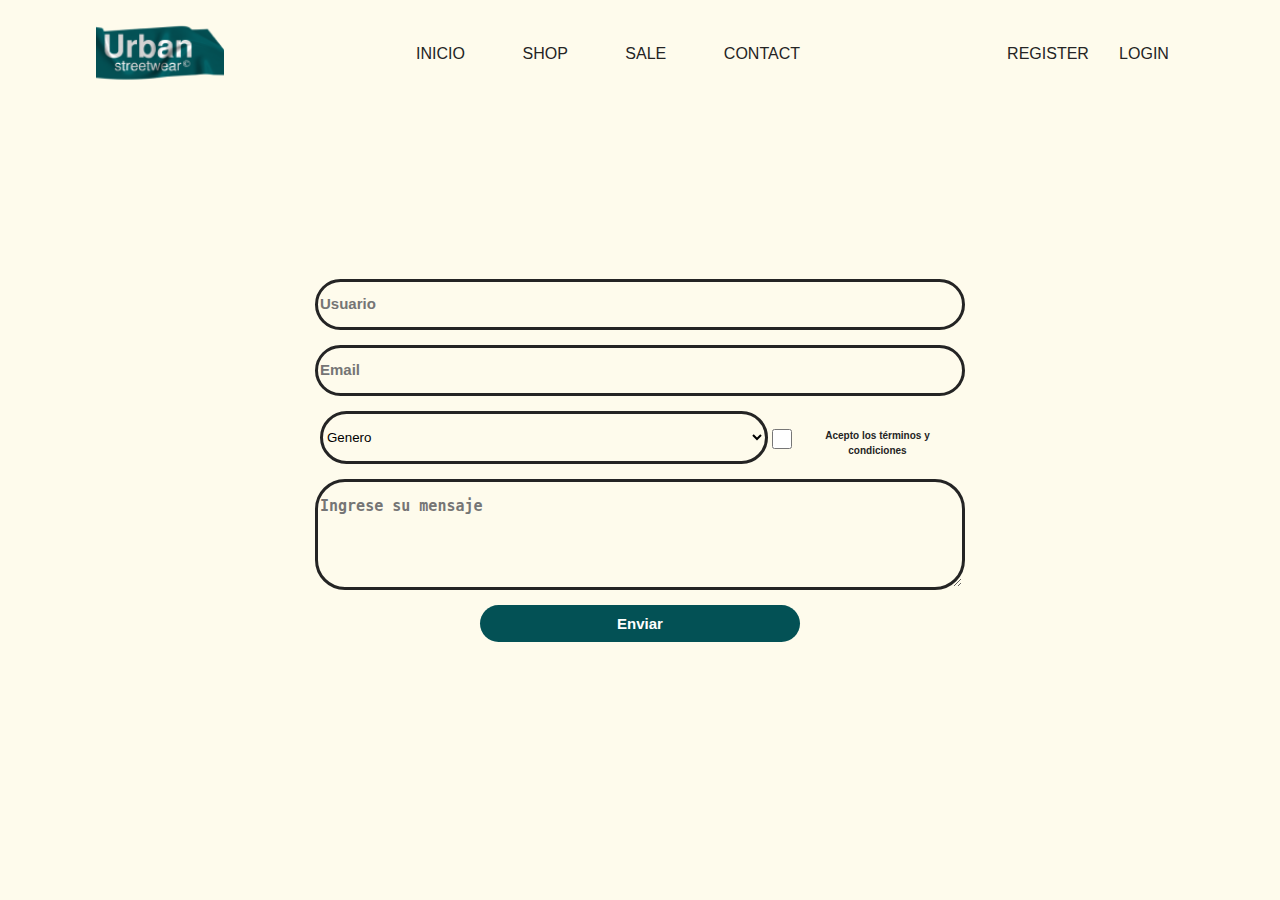
<file: pages/contact.html>
<!DOCTYPE html>
<html lang="es">

<head>
    <meta charset="UTF-8">
    <meta name="viewport" content="width=device-width, initial-scale=1.0">
    <title>Formulario de contacto</title>
    <link rel="stylesheet" href="../css/form.css">
    <link rel="stylesheet" href="../css/index.css">
    <link rel="stylesheet" href="../css/global.css">
</head>

<body>
    <section class="position-contact">
        <header>

            <div class="logo">
                <a href="./login.html"><img src="../assets/img/log1.png" alt="logo"></a>
            </div>

            <nav>
                <ul>
                    <a href="../index.html">
                        <li>INICIO</li>
                    </a>
                    <a href="./shop.html">
                        <li>SHOP</li>
                    </a>
                    <a href="#">
                        <li>SALE</li>
                    </a>
                    <a href="#">
                        <li>CONTACT</li>
                    </a>
                </ul>
            </nav>

            <div class="user">
                <ul>
                    <a href="./register.html">
                        <li>REGISTER</li>
                    </a>
                    <a href="./ogin.html">
                        <li>LOGIN</li>
                    </a>
                </ul>
            </div>
        </header>
        <div class="container">

            <form id="contactForm" novalidate>

                <input type="text" id="user" name="user" placeholder="Usuario" required>
                <span class="error-message" id="userError"></span>


                <input type="email" id="email" name="email" placeholder="Email" required>
                <span class="error-message" id="emailError"></span>

                <div class="gencheck">
                    <div class="gen">
                        <select id="gender" name="gender" required>
                            <option value="">Genero</option>
                            <option value="masculino">Masculino</option>
                            <option value="femenino">Femenino</option>

                        </select>
                        <span class="error-message" id="genderError"></span>
                    </div>


                    <div class="check">
                        <div class="checkposition">
                            <input type="checkbox" id="terms" name="terms" required>
                            <label for="terms">Acepto los términos y condiciones</label>
                        </div>
                        <span class="error-message" id="termsError"></span>
                    </div>
                </div>





                <textarea id="message" name="message" placeholder="Ingrese su mensaje" rows="5" required></textarea>
                <span class="error-message" id="messageError"></span>



                <button type="submit">Enviar</button>
            </form>
        </div>
    </section>
    <script src="../js/validar.js"></script>
</body>

</html>
</file>
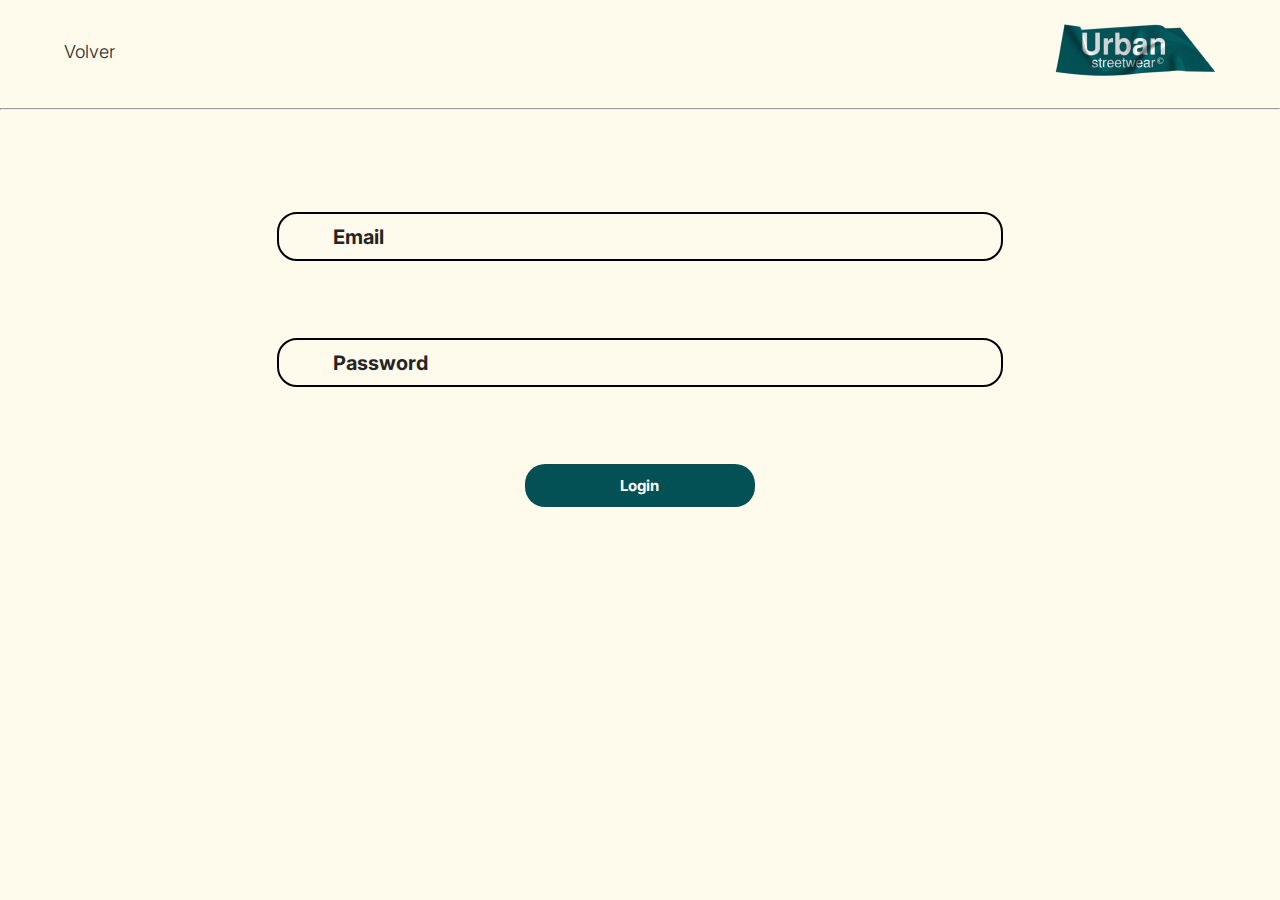
<file: pages/login.html>
<!DOCTYPE html>
<html lang="en">

<head>
  <meta charset="UTF-8">
  <meta name="viewport" content="width=device-width, initial-scale=1.0">
  <title>Login</title>
  <!-- Fuentes -->
  <link rel="preconnect" href="https://fonts.googleapis.com">
  <link rel="preconnect" href="https://fonts.gstatic.com" crossorigin>
  <link href="https://fonts.googleapis.com/css2?family=Inter:wght@300&display=swap" rel="stylesheet">
  <link href="https://fonts.googleapis.com/css2?family=Inter:wght@500&display=swap" rel="stylesheet">
  <link href="https://fonts.googleapis.com/css2?family=Inter:wght@700&display=swap" rel="stylesheet">
  <!-- Enlaces CSS -->

  <link rel="stylesheet" href="../css/global.css">
  <link rel="stylesheet" href="../css/registro.css">
</head>

<body>

  <header class="header">
    <a href="../index.html">
      <p>Volver</p>
    </a>
    <img src="../assets/img/log1.png" alt="Logotipo">
  </header>
  <hr>

  <div class="container">
    <form action="#" method="post">
      <input type="email" id="email" name="email" placeholder="Email" required>
      <input type="password" id="password" name="password" placeholder="Password" required>
      <button type="submit">Login</button>
    </form>
  </div>


</body>

</html>
</file>
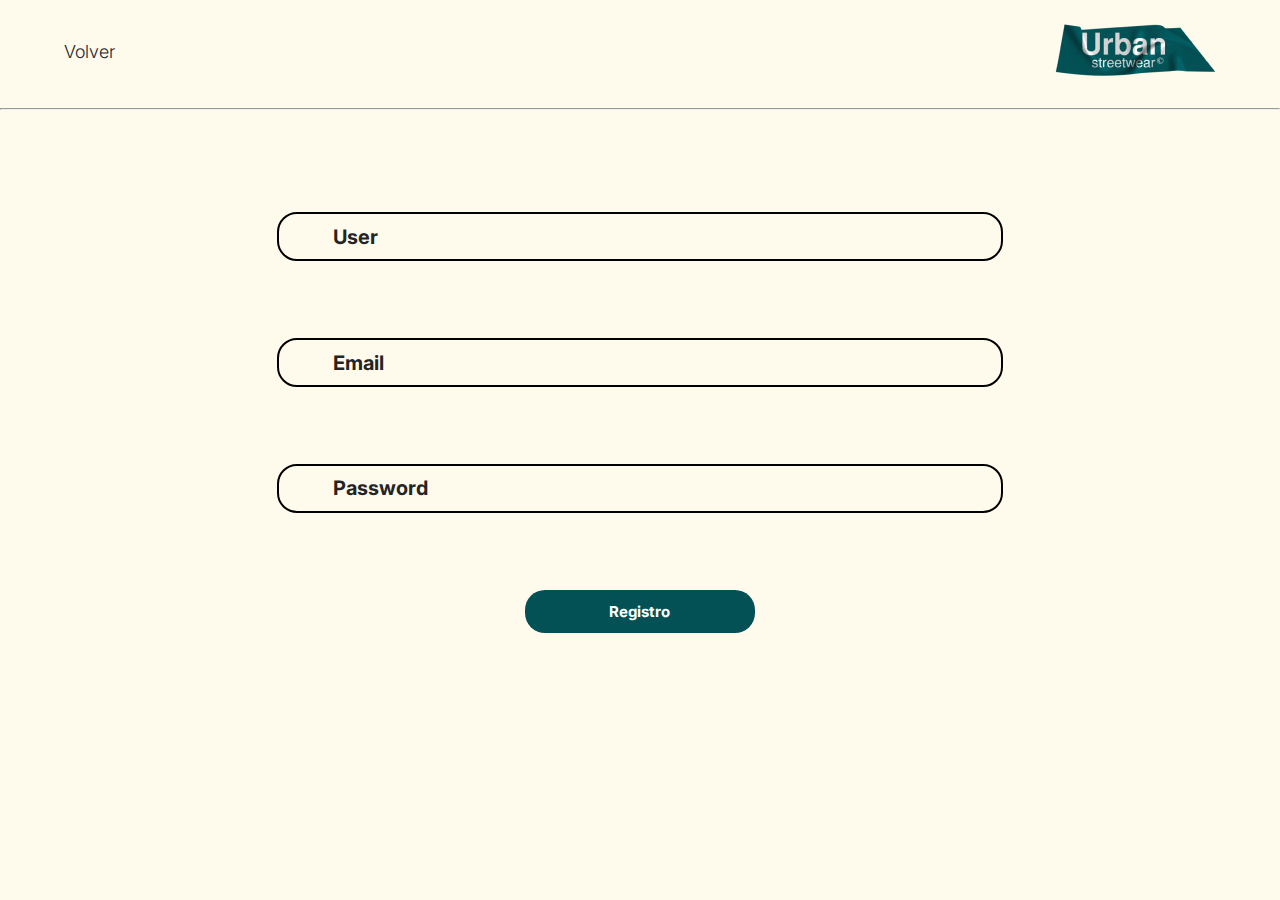
<file: pages/register.html>
<!DOCTYPE html>
<html lang="en">

<head>
  <meta charset="UTF-8">
  <meta name="viewport" content="width=device-width, initial-scale=1.0">
  <title>Registro</title>
  <!-- Fuentes -->
  <link rel="preconnect" href="https://fonts.googleapis.com">
  <link rel="preconnect" href="https://fonts.gstatic.com" crossorigin>
  <link href="https://fonts.googleapis.com/css2?family=Inter:wght@300&display=swap" rel="stylesheet">
  <link href="https://fonts.googleapis.com/css2?family=Inter:wght@500&display=swap" rel="stylesheet">
  <link href="https://fonts.googleapis.com/css2?family=Inter:wght@700&display=swap" rel="stylesheet">
  <!-- Enlaces CSS -->
  <!-- <link rel="stylesheet" href="./css/global.css"> -->
  <link rel="stylesheet" href="../css/global.css">
  <link rel="stylesheet" href="../css/registro.css">
  <!-- <link rel="stylesheet" href="./css/registro.css"> -->
</head>

<body>

  <header class="header">
    <a href="../index.html">
      <p>Volver</p>
    </a>
    <img src="../assets/img/log1.png" alt="Logotipo">
  </header>
  <hr>

  <div class="container">
    <form action="#" method="post">
      <input type="text" id="username" name="username" placeholder="User" required>
      <input type="email" id="email" name="email" placeholder="Email" required>
      <input type="password" id="password" name="password" placeholder="Password" required>
      <button type="submit">Registro</button>
    </form>
  </div>


</body>

</html>
</file>
<file: css/form.css>
.container {
  border-radius: 8px;
  max-width: 100%;
  height: 80%;
  width: 50%;
  display: flex;
  flex-direction: column;
}

label {
  display: block;
  margin-bottom: 5px;
  font-weight: bold;
}
form {
  height: 100%;
  display: flex;
  flex-flow: column;
  align-items: center;
  justify-content: center;
}
input,
textarea,
button,
select {
  width: 100%;
  padding-top: 1.5rem;
  padding-bottom: 1.5rem;
  margin-bottom: 1.5rem;
  border: 3px solid var(--letras);
  border-radius: 3rem;
  background-color: transparent;
}
textarea::placeholder {
  margin-bottom: 1rem;
  font-size: 1.5rem;
  font-weight: bold;
}
input::placeholder {
  margin-bottom: 1rem;
  font-size: 1.5rem;
  font-weight: bold;
}
select option {
  font-weight: bold;
  font-size: 2rem;
}

.error-message {
  color: red;
  font-size: 0.875em;
  margin-bottom: 20px;
  display: none;
}
#terms {
  width: 2rem;
  height: 2rem;
}

.gencheck {
  display: flex;
  flex-flow: row;
  width: 100%;
}
.gen {
  width: 70%;
}
.check {
  width: 30%;
  align-self: center;
  text-align: center;
}
.checkposition {
  justify-content: center;
  align-items: center;
  display: flex;
  flex-flow: row;
  width: 100%;
}
button {
  background-color: var(--logo);
  color: white;
  border: none;
  cursor: pointer;
  width: 50%;
  font-size: 1.5rem;
  font-weight: bold;
  padding: 10px 0;
}

button:hover {
  background-color: #0056b3;
}
.position-contact {
  height: 100vh;
  display: flex;
  flex-flow: column;
  align-items: center;
}
</file>
<file: css/index.css>
main {
  width: 100%;
  height: 100%;
}

header {
  width: 100%;
  height: 12vh;
  display: flex;
  flex-flow: row;
  justify-content: space-around;
  font-size: medium;
}

nav {
  width: 30%;
  height: 100%;
}
a {
  color: var(--letras);
}
a:hover {
  color: var(--pie);
}
nav ul {
  align-items: center;
  width: 100%;
  height: 100%;
  display: flex;
  justify-content: space-between;
  flex-flow: row;
}

hr {
  width: 90%;
  background: var(--letras);
  border: 1px solid var(--letras);
}
.user {
  width: 15%;
  height: 100%;
}
.user ul {
  height: 100%;
  align-items: center;
  display: flex;
  flex-flow: row;
  justify-content: space-around;
}
.logo {
  width: 10%;
  height: 100%;
}
.logo img {
  object-fit: cover;
  width: 100%;
  height: 100%;
}

section {
  width: 100%;
  display: flex;
  flex-flow: column;
  color: var(--letras);
}

.contenedor-title {
  width: 100%;
  height: 60%;
  text-align: end;
}
.content-principal {
  width: 100%;
  display: flex;
  flex-flow: row;
  justify-content: center;
  align-items: center;
  gap: 10px;
}

.img-principal {
  display: flex;
  flex-flow: row;
  gap: 3px;
}

.img-circle {
  width: 25rem;
}
.img-circle2 {
  width: 11rem;
}
.img-circle2 a {
  width: 100%;
  height: 100%;
  border-radius: 100%;
  display: flex;
  justify-content: center;
  align-items: center;
}

.img-circle2 a:hover {
  background-color: #047176;
}

.arrowcolor {
  border-radius: 100%;
  background-color: var(--logo);
}
i {
  font-size: xx-large;
  color: var(--fondo);
}

.img-principal img {
  width: 100%;
  height: 100%;
}

.content-principal h1 {
  font-size: 7.5rem;
  margin: 0;
  padding: 0;
}

.hol {
  width: 100%;
  display: flex;
  justify-content: space-around;
}

.hol h2 {
  width: 90%;
  font-size: 10.5rem;
  margin: 0;
  padding: 0;
}

.hrcorto {
  position: relative;
  left: 10%;
  width: 75%;
}

.contenedor-2docontenido {
  display: flex;
  width: 100%;
  flex-direction: row-reverse;
}
.posicion {
  padding-right: 12%;
  width: 70%;
  display: flex;
  flex-flow: row;
  text-align: right;
}
.imagenprinc {
  width: 100%;
  height: 100%;
}
.imagenprinc img {
  border-radius: 20px;
}

.text {
  width: 100%;
  height: 100%;
  display: flex;
  align-items: center;
}
.text p {
  font-weight: bold;
  font-size: x-large;
  padding-left: 10%;
  text-align: left;
}

.slidercontent {
  height: 100%;
  display: flex;
  flex-flow: column;
  align-items: center;
  justify-content: center;
  gap: 6rem;
  margin-top: 8rem;
}

.slidercontent h2 {
  font-size: 4.5rem;
  font-weight: 400;
}
/*///////////////////////////////SLIDERRRR/////////////////////////////////////////*/
.wrapper {
  max-width: 1100px;
  width: 100%;
  position: relative;
}
.wrapper i {
  top: 50%;
  height: 50px;
  width: 50px;
  cursor: pointer;
  font-size: 2rem;
  position: absolute;
  text-align: center;
  line-height: 50px;
  color: var(--letras);
  transform: translateY(-50%);
  transition: transform 0.1s linear;
}
.wrapper i:active {
  transform: translateY(-50%) scale(0.85);
}
.wrapper i:first-child {
  left: -70px;
}
.wrapper i:last-child {
  right: -70px;
}
.wrapper .carousel {
  display: grid;
  grid-auto-flow: column;
  grid-auto-columns: calc((100% / 3) - 12px);
  overflow-x: auto;
  scroll-snap-type: x mandatory;
  gap: 33px;
  scroll-behavior: smooth;
  scrollbar-width: none;
}
.carousel::-webkit-scrollbar {
  display: none;
}
.carousel.no-transition {
  scroll-behavior: auto;
}
.carousel.dragging {
  scroll-snap-type: none;
  scroll-behavior: auto;
}
.carousel.dragging .card {
  cursor: grab;
  user-select: none;
}
.carousel :where(.card, .img) {
  display: flex;
  justify-content: center;
  align-items: center;
}
.carousel .card {
  scroll-snap-align: start;
  width: 90%;
  height: 342px;
  list-style: none;
  background: none;
  border: 1px solid var(--letras);
  cursor: pointer;
  flex-direction: column;
}
.carousel .card .img {
  background: #d9d9d9;
  height: 65%;
  width: 85%;
}
.card .img img {
  width: 40%;
  height: 70%;
}
.textoss {
  width: 80%;
}
.textoss h2 {
  font-weight: 700;
  font-size: 2rem;
  margin: 20px 0 5px;
}
.carousel .card span {
  color: #6a6d78;
  font-size: 1.31rem;
}
@media screen and (max-width: 900px) {
  .wrapper .carousel {
    grid-auto-columns: calc((100% / 2) - 9px);
  }
}
@media screen and (max-width: 600px) {
  .wrapper .carousel {
    grid-auto-columns: 100%;
  }
}
/*///////////////////////////////ENDSLIDER/////////////////////////////////////////*/

.botoncontenedor {
  width: 100%;
  height: 20%;
  align-items: center;
  display: flex;
  justify-content: center;
  margin-bottom: 20rem;
}
.botoncontenedor button {
  cursor: pointer;
  font-size: 1.8rem;
  font-weight: 700;
  padding: 1rem;
  padding-left: 2rem;
  padding-right: 2rem;
  background-color: transparent;
  border: 1px solid var(--letras);
}

@media (min-width: 1000px) and (max-width: 1256px) {
  .hrcorto {
    position: static;
    left: 0;
  }
  .content-principal {
    flex-flow: column;
    justify-content: center;
  }
  .hol h2 {
    font-size: 9.5rem;
    text-align: center;
  }
}
@media (min-width: 769px) and (max-width: 1000px) {
  header {
    flex-flow: column;
    align-items: center;
    height: 25vh;
  }
  nav {
    width: 50%;
    display: flex;
    flex-flow: row;
  }
  .logo img {
    object-fit: fill;
  }
  .user {
    width: 35%;
  }
  .logo {
    width: 15%;
  }
  .hrcorto {
    position: static;
    left: 0;
  }
  .content-principal {
    flex-flow: column;
    justify-content: center;
  }
  .hol h2 {
    font-size: 9.5rem;
    text-align: center;
  }
  .wrapper {
    width: 95%;
  }
  .wrapper .carousel {
    gap: 31px;
  }
}
@media (min-width: 550px) and (max-width: 768px) {
  header {
    flex-flow: column;
    align-items: center;
    height: 25vh;
  }
  nav {
    width: 50%;
    display: flex;
    flex-flow: row;
  }
  .logo img {
    object-fit: fill;
  }
  .user {
    width: 35%;
  }
  .logo {
    width: 15%;
  }
  .hrcorto {
    position: static;
    left: 0;
  }
  .content-principal {
    flex-flow: column;
    justify-content: center;
  }
  .hol h2 {
    font-size: 5.5rem;
    text-align: center;
  }
  .content-principal h1 {
    font-size: 5.5rem;
  }
  .wrapper {
    width: 95%;
  }
  .wrapper .carousel {
    gap: 31px;
  }
}

@media (max-width: 550px) {
  .img-circle {
    width: 18rem;
  }
  .img-circle2 {
    width: 9rem;
  }
  .img-circle2 {
    width: 9rem;
  }
  header {
    flex-flow: column;
    align-items: center;
    height: 25vh;
  }
  nav {
    width: 75%;
    display: flex;
    flex-flow: row;
  }
  .logo img {
    object-fit: fill;
  }
  .user {
    width: 45%;
  }
  .logo {
    width: 15%;
  }
  .hrcorto {
    position: static;
    left: 0;
  }
  .content-principal {
    flex-flow: column;
    justify-content: center;
  }
  .hol h2 {
    font-size: 4.5rem;
    text-align: center;
  }
  .content-principal h1 {
    font-size: 3.5rem;
  }
  .wrapper {
    width: 95%;
  }
  .wrapper .carousel {
    gap: 31px;
  }
}
</file>
<file: css/global.css>
:root {
  --fondo: #fefbec;
  --logo: #035155;
  --pie: #ff6c22;
  --letras: #242424;
  --fuentePrincipal: "Inter", sans-serif;
}
ul {
  margin: 0;
  padding: 0;
}
li {
  list-style: none;
}
html {
  box-sizing: border-box;
  font-size: 62.5%;
}

body {
  font-family: var(--fuentePrincipal);
  margin: 0;
  background-color: var(--fondo);
  font-size: 1.6 rem;
  line-height: 1.5;
}

p {
  font-size: 1.8rem;

  color: var(--letras);
  font-weight: 300;
}

a {
  text-decoration: none;
}

img {
  max-width: 100%;
}

.hrr {
  width: 95%;
}
</file>
<file: css/registro.css>
.header{
    display: flex;
    justify-content: space-between;
    align-items: center;
    width: 90%;
    margin-left: 5%;
}

/* Estilo general del formulario */
.container {
    display: flex;
    width: 100vw;
    justify-content: center;
    align-items: center;
    margin: auto;
    margin-top: 10%;
  }
  
  form{
    width: 60%;
    display: flex;
    flex-direction: column;
    align-items: center;
  }
  
  /* Campos de entrada */
  input[type="text"],
  input[type="email"],
  input[type="password"] {
    width: 50%;
    padding: 10px 7%;
    border: 2px solid black;
    border-radius: 20px;
    margin-bottom: 4%;
    background-color: var(--fondo);
    color: var(--letras);
    height: 25px;
    font-family: var(--fuentePrincipal);
    font-size: 2rem;
  }
  ::placeholder{
    color: var(--letras);
    font-weight: bold;
    font-family: var(--fuentePrincipal);
  }

  /* Botón de envío */
button[type="submit"] {
    display: flex;
    justify-content: center;
    background-color: var(--logo);
    color: white;
    font-weight: bold;
    width: 30vw;
    padding: 12px 20px;
    border: none;
    border-radius: 20px;
    font-family: var(--fuentePrincipal);
    cursor: pointer;
}

 @media (min-width: 769px) {
  input[type="text"],
  input[type="email"],
  input[type="password"]{
    margin-bottom: 10%;
    width: 80%;
  }
  button[type="submit"]{
    width: 18vw;
    font-size: 1.5em;
  }
  .container{
    margin-top: 8%;
  }
} 

@media (min-width: 545px) and (max-width: 768px) {
  input[type="text"],
  input[type="email"],
  input[type="password"]{
    width: 80%;
    margin-bottom: 20%;
  }
}

@media (max-width: 544px) {
    .container{
      margin-top: 40%;
    }
    button[type="submit"]{
      width: 30vw;
    }
    input[type="text"],
    input[type="email"],
    input[type="password"]{
      width: 80%;
      margin-bottom: 20%;
    }
    form{
      width: 100%;
    }
}




/* @media (max-width: 500px) {
    form{
        width: 100%;
    }
    button[type="submit"]{
        width: 0;
        width: auto;
    }
} */
</file>
